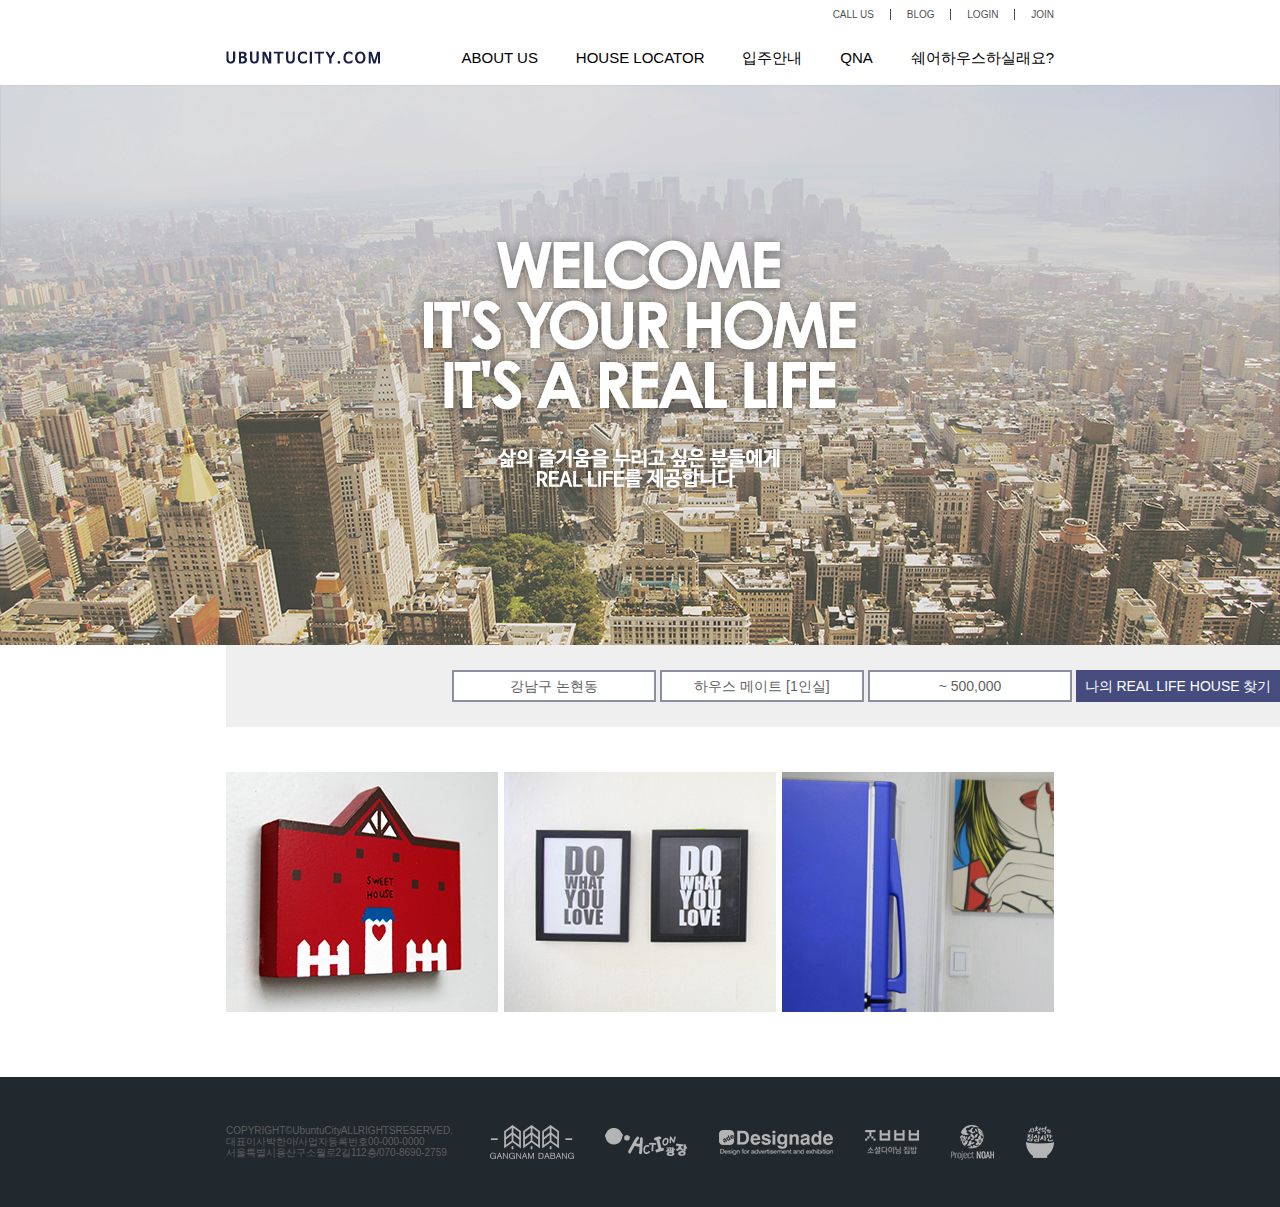
<file: index.html>
<!DOCTYPE html>

<html>
    
    <head>

        <meta http-equiv="Content-Type" content="text/html; charset=utf-8" />
        <meta http-equiv="X-UA-Compatible" content="IE=edge"/>
		
        <link rel="stylesheet" href="/css/bootstrap.css" type="text/css" />
        <link rel="stylesheet" href="/css/theme.css" type="text/css" />
	    
        <script src="/js/jquery-1.10.2.js" type="text/javascript"></script>
        <script src="/js/bootstrap.min.js" type="text/javascript"></script>
        <script src="/js/shareController.js" type="text/javascript"></script>
        
        
        <title>UbuntuCity</title>

    </head>
    
    <body>
        
        <header>
            <nav class="container">
                <div class="topNavbar col-xs-12">
                    <ul>
                        <li><a href="#">CALL US</a></li>
                        <li class="navbar-divider"><div></div></li>
                        <li><a href="#">BLOG</a></li>
                        <li class="navbar-divider"><div></div></li>
                        <li><a href="#">LOGIN</a></li>
                        <li class="navbar-divider"><div></div></li>
                        <li><a href="#">JOIN</a></li>
                    </ul>
                </div>
                <div class="bottomNavbar col-xs-12">
                    <div class="logoPart">
                        <a href="/"><img class="mainLogo" src="/Images/mainLogo.png" /></a>
                    </div>
                    <div class="menuPart">
                        <ul>
                            <li><a href="/AboutUs">ABOUT US</a></li>
                            <li><a href="#">HOUSE LOCATOR</a></li>
                            <li><a href="#">입주안내</a></li>
                            <li><a href="#">QNA</a></li>
                            <li><a href="#">쉐어하우스하실래요?</a></li>
                        </ul>
                    </div>
                </div>
            </nav>
        </header>
        
        <section>
            <!-- Main Full Column -->
            <div class="fullContainer">
                <!-- Image slider -->
                <div id="mainImageSlide" class="carousel slide full-overflow" data-ride="carousel">
                    <!-- Indicators -->
                    <!-- <ol class="carousel-indicators">
                        <li data-target="#mainImageSlide" data-slide-to="0" class="active"></li>
                        <li data-target="#mainImageSlide" data-slide-to="1"></li>
                        <li data-target="#mainImageSlide" data-slide-to="2"></li>
                    </ol> -->
                    <!-- Wrapper for slides -->
                    <div class="carousel-inner">
                        <div class="item active">
                            <div class="fullImage" data-bg-img="/Images/MainBackground.png">
                                <img class="floatImage1" src="/Images/MainText.png" />
                            </div>
                        </div>
                        <div class="item">
                            <div class="fullImage" data-bg-img="/Images/MainBackground.png">
                                <img class="floatImage1" src="/Images/MainText.png" />
                            </div>
                        </div>
                        <div class="item">
                            <div class="fullImage" data-bg-img="/Images/MainBackground.png">
                                <img class="floatImage1" src="/Images/MainText.png" />
                            </div>
                        </div>
                    </div>
                </div>
            </div>
            
            <div class="container">
                <div class="findHouse">
                    <div class="dropDown">
                        <p class="dropDownVal">강남구 논현동</p>
                        <div class="dropDownData">
                            <ul>   
                                <li>강남구 논현동</li>
                                <li>강남구 삼성동</li>
                                <li>강남구 양재동</li>
                                <li>강남구 수서동</li>
                                <li>종로구 평창동</li>
                            </ul>
                        </div>
                    </div>
                    <div class="dropDown">
                        <p class="dropDownVal">하우스 메이트 [1인실]</p>
                        <div class="dropDownData">
                            <ul>   
                                <li>하우스 메이트 [1인실]</li>
                                <li>하우스 메이트 [2인실]</li>
                                <li>하우스 메이트 [3인실]</li>
                                <li>하우스 메이트 [4인실]</li>
                                <li>하우스 메이트 [5인실]</li>
                            </ul>
                        </div>
                    </div>
                    <div class="dropDown">
                        <p class="dropDownVal">~ 500,000</p>
                        <div class="dropDownData">
                            <ul>   
                                <li>~ 500,000</li>
                                <li>~ 1,000,000</li>
                                <li>~ 1,500,000</li>
                                <li>~ 2,000,000</li>
                                <li>~ 2,500,000</li>
                            </ul>
                        </div>
                    </div>
                    <a class="findButton">나의 REAL LIFE HOUSE 찾기</a>
                </div>
                <div class="mainMenu">
                    <div data-bg-img="/Images/entrance.png">
                        <div class="hoverPart">
                            <p>HOUSE<br/>LOCATOR</p>
                        </div>
                    </div>
                    <div data-bg-img="/Images/sharehouse.png">
                        <div class="hoverPart">
                            <p>입주<br/>안내</p>
                        </div>
                    </div>
                    <div data-bg-img="/Images/kitchen.png">
                        <div class="hoverPart">
                            <p>쉐어하우스<br/>하실래요?</p>
                        </div>
                    </div>
                </div>
            </div>

        </section>
        
        <footer>
            <div class="container">
                <div class="footer">
                    <div class="companyInfo">
                        <p>COPYRIGHT © Ubuntu City ALL RIGHTS RESERVED.<br/>
                        대표이사 박한아 / 사업자등록번호 00-000-0000<br/>
                        서울특별시 용산구 소월로2길 11 2층 / 070-8690-2759</p>
                    </div>
                    <div class="links">
                        <a href="#"><img src="/Images/gndabangLogo.png" alt="linkImage" /></a>
                        <a href="#"><img src="/Images/actionLogo.png" alt="linkImage" /></a>
                        <a href="#"><img src="/Images/designadeLogo.png" alt="linkImage" /></a>
                        <a href="#"><img src="/Images/wqqqLogo.png" alt="linkImage" /></a>
                        <a href="#"><img src="/Images/noahLogo.png" alt="linkImage" /></a>
                        <a href="#"><img src="/Images/bobsangLogo.png" alt="linkImage" /></a>
                    </div>
                </div>
            </div>
        </footer>

    </body>
</html>
</file>
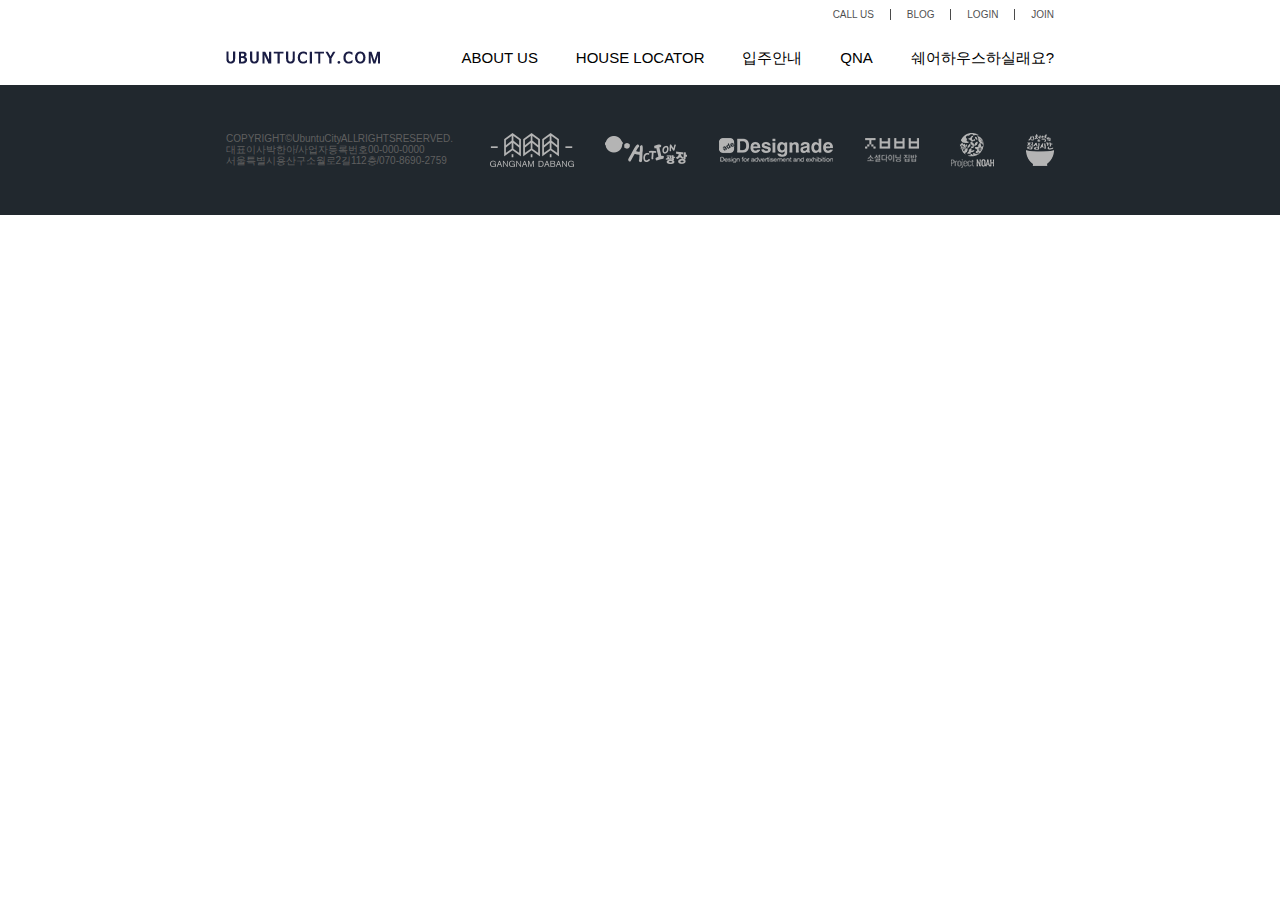
<file: AboutUs/index.html>
<!DOCTYPE html>

<html>
	<head>

        <meta http-equiv="Content-Type" content="text/html; charset=utf-8" />
        <meta http-equiv="X-UA-Compatible" content="IE=edge"/>
		
        <link rel="stylesheet" href="/css/bootstrap.css" type="text/css" />
        <link rel="stylesheet" href="/css/theme.css" type="text/css" />
	    
        <script src="/js/jquery-1.10.2.js" type="text/javascript"></script>
        <script src="/js/bootstrap.min.js" type="text/javascript"></script>
        <script src="/js/shareController.js" type="text/javascript"></script>
        
        
        <title>UbuntuCity</title>
        
    </head>
    
    <body>
        
        <header>
            <nav class="container">
                <div class="topNavbar col-xs-12">
                    <ul>
                        <li><a href="#">CALL US</a></li>
                        <li class="navbar-divider"><div></div></li>
                        <li><a href="#">BLOG</a></li>
                        <li class="navbar-divider"><div></div></li>
                        <li><a href="#">LOGIN</a></li>
                        <li class="navbar-divider"><div></div></li>
                        <li><a href="#">JOIN</a></li>
                    </ul>
                </div>
                <div class="bottomNavbar col-xs-12">
                    <div class="logoPart">
                        <a href="/UbuntuCity"><img class="mainLogo" src="/Images/mainLogo.png" /></a>
                    </div>
                    <div class="menuPart">
                        <ul>
                            <li><a href="/AboutUs">ABOUT US</a></li>
                            <li><a href="#">HOUSE LOCATOR</a></li>
                            <li><a href="#">입주안내</a></li>
                            <li><a href="#">QNA</a></li>
                            <li><a href="#">쉐어하우스하실래요?</a></li>
                        </ul>
                    </div>
                </div>
            </nav>
        </header>

        <section>
        </section>

        <footer>
            <div class="container">
                <div class="footer">
                    <div class="companyInfo">
                        <p>COPYRIGHT © Ubuntu City ALL RIGHTS RESERVED.<br/>
                        대표이사 박한아 / 사업자등록번호 00-000-0000<br/>
                        서울특별시 용산구 소월로2길 11 2층 / 070-8690-2759</p>
                    </div>
                    <div class="links">
                        <a href="#"><img src="/Images/gndabangLogo.png" alt="linkImage" /></a>
                        <a href="#"><img src="/Images/actionLogo.png" alt="linkImage" /></a>
                        <a href="#"><img src="/Images/designadeLogo.png" alt="linkImage" /></a>
                        <a href="#"><img src="/Images/wqqqLogo.png" alt="linkImage" /></a>
                        <a href="#"><img src="/Images/noahLogo.png" alt="linkImage" /></a>
                        <a href="#"><img src="/Images/bobsangLogo.png" alt="linkImage" /></a>
                    </div>
                </div>
            </div>
        </footer>
        
	</body>
</html>
</file>
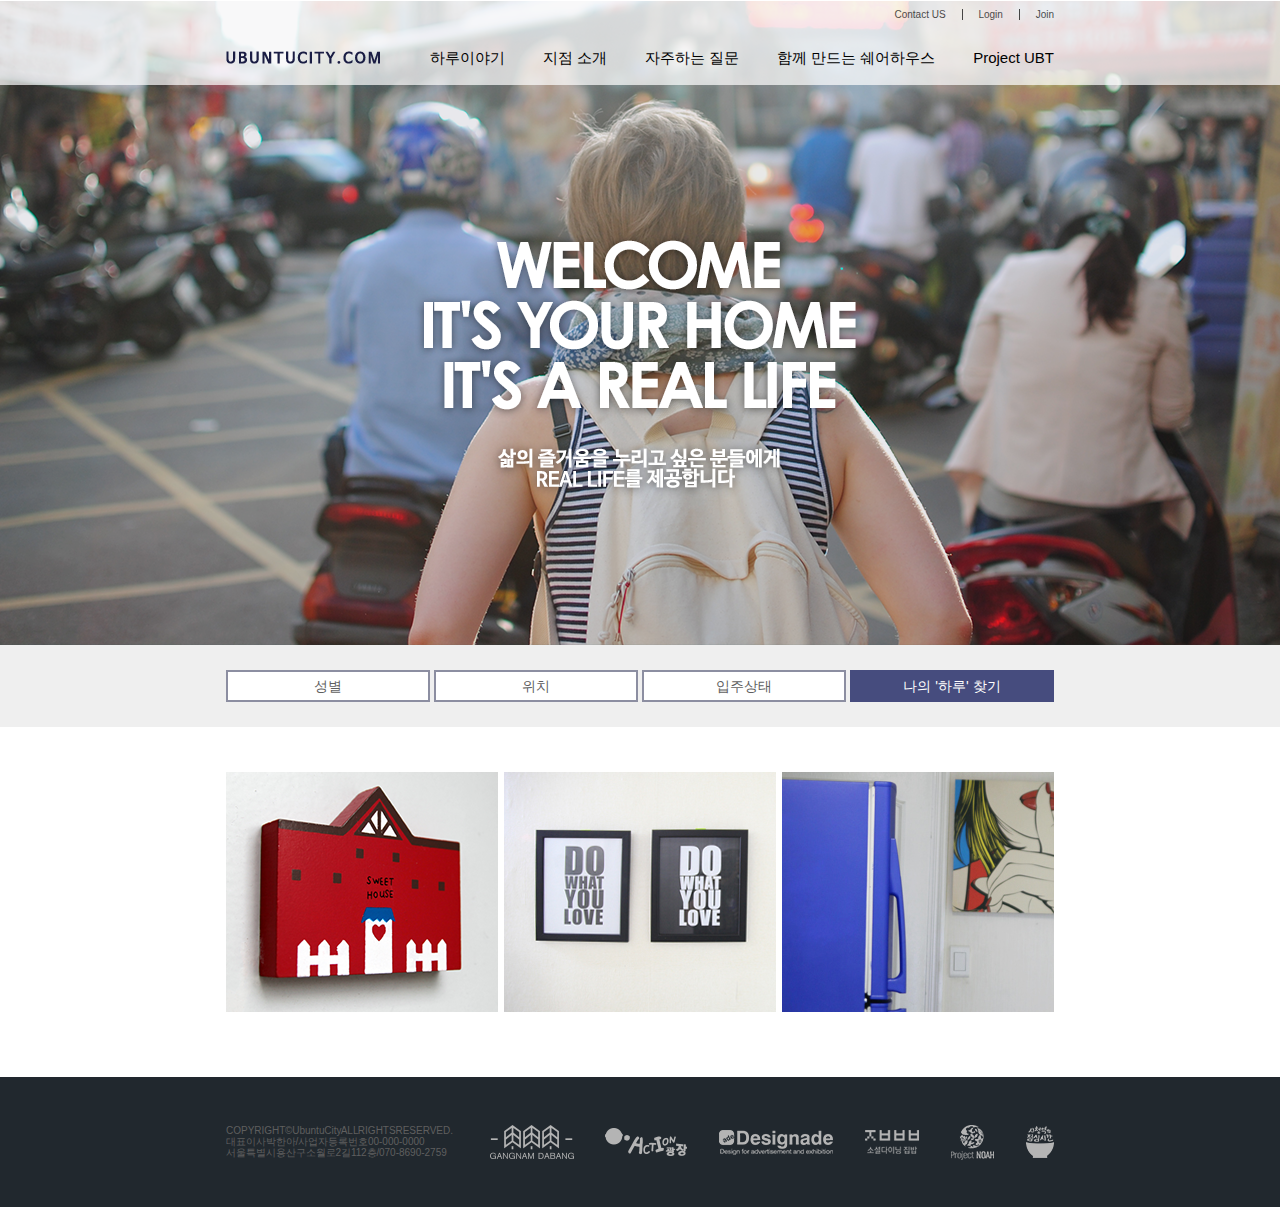
<file: UbuntuCity/index.html>
<!DOCTYPE html>

<html>
    
    <head>

        <meta http-equiv="Content-Type" content="text/html; charset=utf-8" />
        <meta http-equiv="X-UA-Compatible" content="IE=edge"/>
		
        <link rel="stylesheet" href="/css/bootstrap.css" type="text/css" />
        <link rel="stylesheet" href="/css/theme.css" type="text/css" />
	    
        <script src="/js/jquery-1.10.2.js" type="text/javascript"></script>
        <script src="/js/bootstrap.min.js" type="text/javascript"></script>
        <script src="/js/shareController.js" type="text/javascript"></script>
        
        
        <title>UbuntuCity</title>

    </head>
    
    <body>
        
        <header>
            <div class="opacityDiv">
            </div>
            <nav class="container">
                <div class="topNavbar col-xs-12">
                    <ul>
                        <li><a href="#">Contact US</a></li>
                        <li class="navbar-divider"><div></div></li>
                        <li><a href="#">Login</a></li>
                        <li class="navbar-divider"><div></div></li>
                        <li><a href="#">Join</a></li>
                    </ul>
                </div>
                <div class="bottomNavbar col-xs-12">
                    <div class="logoPart">
                        <a href="/UbuntuCity"><img class="mainLogo" src="/Images/mainLogo.png" /></a>
                    </div>
                    <div class="menuPart">
                        <ul>
                            <li><a href="/AboutUs">하루이야기</a></li>
                            <li><a href="#">지점 소개</a></li>
                            <li><a href="#">자주하는 질문</a></li>
                            <li><a href="#">함께 만드는 쉐어하우스</a></li>
                            <li><a href="#">Project UBT</a></li>
                        </ul>
                    </div>
                </div>
            </nav>
        </header>
        
        <section>
            <!-- Main Full Column -->
            <div class="fullContainer">
                <!-- Image slider -->
                <div id="mainImageSlide" class="carousel slide full-overflow" data-ride="carousel">
                    <!-- Indicators -->
                    <!-- <ol class="carousel-indicators">
                        <li data-target="#mainImageSlide" data-slide-to="0" class="active"></li>
                        <li data-target="#mainImageSlide" data-slide-to="1"></li>
                        <li data-target="#mainImageSlide" data-slide-to="2"></li>
                    </ol> -->
                    <!-- Wrapper for slides -->
                    <div class="carousel-inner">
                        <div class="item active">
                            <div class="fullImage" data-bg-img="/Images/MainBackground1.png">
                                <img class="floatImage1" src="/Images/MainText.png" />
                            </div>
                        </div>
                        <div class="item">
                            <div class="fullImage" data-bg-img="/Images/MainBackground2.png">
                                <img class="floatImage1" src="/Images/MainText.png" />
                            </div>
                        </div>
                        <div class="item">
                            <div class="fullImage" data-bg-img="/Images/MainBackground3.png">
                                <img class="floatImage1" src="/Images/MainText.png" />
                            </div>
                        </div>
                        <div class="item">
                            <div class="fullImage" data-bg-img="/Images/MainBackground4.png">
                                <img class="floatImage1" src="/Images/MainText.png" />
                            </div>
                        </div>
                        <div class="item">
                            <div class="fullImage" data-bg-img="/Images/MainBackground5.png">
                                <img class="floatImage1" src="/Images/MainText.png" />
                            </div>
                        </div>
                    </div>
                </div>

                <div class="findHouse">
                    <div class="dropDown">
                        <p class="dropDownVal">성별</p>
                        <div class="dropDownData">
                            <ul>   
                                <li>모두</li>
                                <li>여성전용</li>
                                <li>남성전용</li>
                                <li>남녀공동거주</li>
                            </ul>
                        </div>
                    </div>
                    <div class="dropDown">
                        <p class="dropDownVal">위치</p>
                        <div class="dropDownData">
                            <ul>
                                <li>서울특별시 강남구 논현동 1호점</li>
                                <li>서울특별시 강남구 논현동 2호점</li>
                                <li>서울특별시 강남구 삼성동 1호점</li>
                                <li>서울특별시 강남구 삼성동 2호점</li>
                                <li>서울특별시 강남구 서초동 1호점</li>
                                <li>서울특별시 강남구 역삼동 1호점</li>
                                <li>서울특별시 강남구 역삼동 2호점</li>
                                <li>서울특별시 강남구 역삼동 3호점</li>
                                <li>서울특별시 강남구 수서동 1호점</li>
                                <li>서울특별시 강남구 평창동 1호점</li>
                            </ul>
                        </div>
                    </div>
                    <div class="dropDown">
                        <p class="dropDownVal">입주상태</p>
                        <div class="dropDownData">
                            <ul>   
                                <li>모두</li>
                                <li>입주가능</li>
                            </ul>
                        </div>
                    </div>
                    <a class="findButton">나의 '하루' 찾기</a>
                </div>
            </div>
            
            <div class="container">
                <div class="mainMenu">
                    <div data-bg-img="/Images/entrance.png">
                        <div class="hoverPart">
                            <p>HOUSE<br/>LOCATOR</p>
                        </div>
                    </div>
                    <div data-bg-img="/Images/sharehouse.png">
                        <div class="hoverPart">
                            <p>입주<br/>안내</p>
                        </div>
                    </div>
                    <div data-bg-img="/Images/kitchen.png">
                        <div class="hoverPart">
                            <p>쉐어하우스<br/>하실래요?</p>
                        </div>
                    </div>
                </div>
            </div>

        </section>
        
        <footer>
            <div class="container">
                <div class="footer">
                    <div class="companyInfo">
                        <p>COPYRIGHT © Ubuntu City ALL RIGHTS RESERVED.<br/>
                        대표이사 박한아 / 사업자등록번호 00-000-0000<br/>
                        서울특별시 용산구 소월로2길 11 2층 / 070-8690-2759</p>
                    </div>
                    <div class="links">
                        <a href="#"><img src="/Images/gndabangLogo.png" alt="linkImage" /></a>
                        <a href="#"><img src="/Images/actionLogo.png" alt="linkImage" /></a>
                        <a href="#"><img src="/Images/designadeLogo.png" alt="linkImage" /></a>
                        <a href="#"><img src="/Images/wqqqLogo.png" alt="linkImage" /></a>
                        <a href="#"><img src="/Images/noahLogo.png" alt="linkImage" /></a>
                        <a href="#"><img src="/Images/bobsangLogo.png" alt="linkImage" /></a>
                    </div>
                </div>
            </div>
        </footer>

    </body>
</html>
</file>
<file: css/theme.css>
* {
    margin:0;
    padding:0;
    line-height:1;
}

body {
    float:left;
}

p {
    margin:0;
}

ul {
    list-style:none;
}

.col-xs-12, .col-xs-11, .col-xs-10,
.col-xs-9, .col-xs-8, .col-xs-7,
.col-xs-6, .col-xs-5, .col-xs-4,
.col-xs-3, .col-xs-2, .col-xs-1 {
    padding:0;
}

.container {
    width:960px;
    padding:0px 66px;
}

.fullContainer {
    width:100%;
    text-align:center;
}


/* Header */
header {
    float:left;
    width:100%;
    height:85px;
    position:relative;
    z-index:1;
}

header > div.opacityDiv {
    width:100%;
    height:85px;
    margin-bottom:-85px;
    background-color:#FFFFFF;
    opacity: 0.7;
}

nav ul {
    list-style:none;
    margin:0;
}

nav ul > li {
    display:inline-block;
}

nav li > a,
nav li > a:hover,
nav li > a:focus,
nav li > a:active {
    text-decoration:none;
    color:#000000;
    cursor:pointer;
}

div.topNavbar {
    height:30px;
    text-align:right;
    opacity:0.7;
}


div.topNavbar > ul > li {
    margin:10px 0px;
    font-size:10px;
}

div.topNavbar > ul > li:first-child {
    margin-right:0;
}

div.topNavbar > ul > li.navbar-divider {
    margin:10px 12px;
}

div.topNavbar > ul > li.navbar-divider > div {
    height:10px;
    border-width: 0 1px 0 0;
    border-color: #000000;
    border-style: solid;
    display:inline;
}

div.bottomNavbar {
    height:55px;
}

div.bottomNavbar > div.logoPart {
    float:left;
}

div.bottomNavbar > div.logoPart > a > img.mainLogo {
    padding:20px 0px;
}

div.bottomNavbar > div.menuPart {
    float:right;
}

div.bottomNavbar > div.menuPart > ul > li {
    margin:20px 0 20px 34px;
    font-size:15px;
}




/* Section */
section {
    float:left;
    width:100%;
}

#mainImageSlide {
    margin-top:-85px;
}
div.fullImage {
    height:645px;
    width:100%;
}

div.fullImage > img.floatImage1 {
    margin-top:232.5px;
}

div.findHouse {
    display:inline-flex;
    width:1280px;
    background-color:#EFEFEF;
    padding:25px 226px;
}

div.findHouse > div {
    margin-right:4px;
    background-color:#FFFFFF;
}

div.findHouse > div,
div.findHouse > a.findButton {
    float:left;
    width:204px;
    height:32px;
    border-style:solid;
    border-color:#8C8EA1;
    border-width:2px;
    cursor:pointer;
}

div.findHouse > div.dropDown > p {
    text-align:center;
    padding:7px 0;
    color:#5F5F5F;
}

div.findHouse > div.dropDown > div.dropDownData {
    display:none;
}

div.findHouse > div.dropDown > div.dropDownData > ul {
    position:absolute;
    margin-left:-2px;
    margin-top:-30px;
    width:204px;
    border-style:solid;
    border-color:#FF876B;
    border-width:2px;
    cursor:pointer;
}

div.findHouse > div.dropDown > div.dropDownData > ul > li {
    padding:7px 0;
    height:32px;
    text-align:center;
    background-color:#FFFFFF;
    color:#5F5F5F;
}

div.findHouse > div.dropDown > div.dropDownData > ul > li:hover {
    background-color:#AAAAAA;
}

div.dropDown > div.dropDownData > ul > li.selectedItem {
    background-color:#AAAAAA !important;
}

div.findHouse > a.findButton,
div.findHouse > a.findButton:hover,
div.findHouse > a.findButton:focus,
div.findHouse > a.findButton:active {
    padding:7px 0;
    text-align:center;
    color:#FFFFFF;
    border-color:#464C7E;
    background-color:#464C7E;
    text-decoration:none;
}

div.mainMenu {
    float:left;
    margin-top:45px;
    margin-bottom:65px;
}

div.mainMenu > div {
    float:left;
    width:272px;
    height:240px;
    margin-right:6px;
}

div.mainMenu > div:last-child{
    margin-right:0;
}

div.mainMenu > div > div.hoverPart {
    display:none;
    padding-top:80px;
    width:100%;
    height:100%;
    background:url("/Images/menuHover.png");
}

div.mainMenu > div:hover > div.hoverPart {
    display:block;
}

div.mainMenu > div > div.hoverPart > p {
    font-size:40px;
    color:#FFFFFF;
    text-align:center;
}




/* Footer */
footer {
    float:left;
    width:100%;
    height:130px;
    background-color:#21282E;
}

div.footer {
    float:left;
    margin-top:47.5px;
    width:100%;
}

div.footer > div.companyInfo {
    float:left;
}

div.footer > div.companyInfo > p {
    margin:0;
    line-height:1.1;
    word-spacing:-3px;
    color:#5F5F5F;
    font-size:10px;
}

div.footer > div.links {
    float:right;
}

div.footer > div.links > a {
    margin-left:28px;
}

div.footer > div.links > a:first-child {
    margin-left:0;
}
</file>
